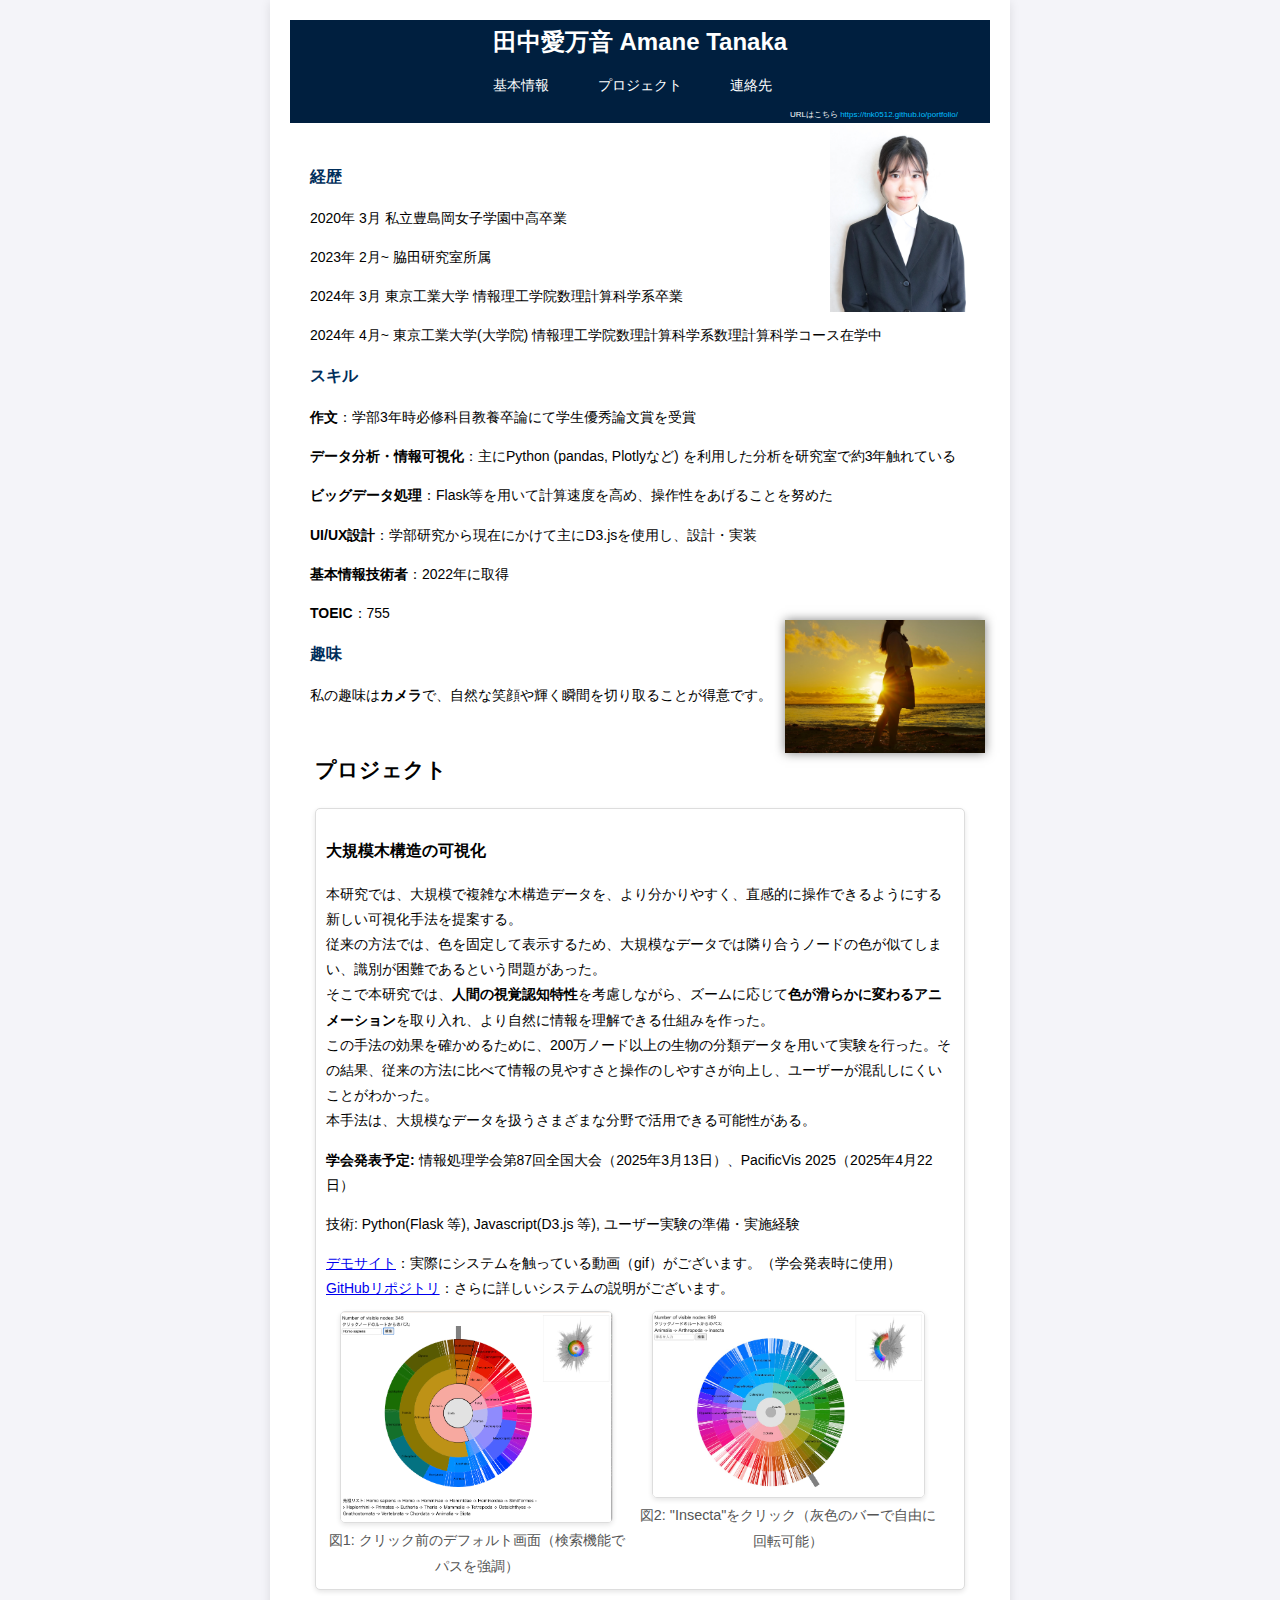
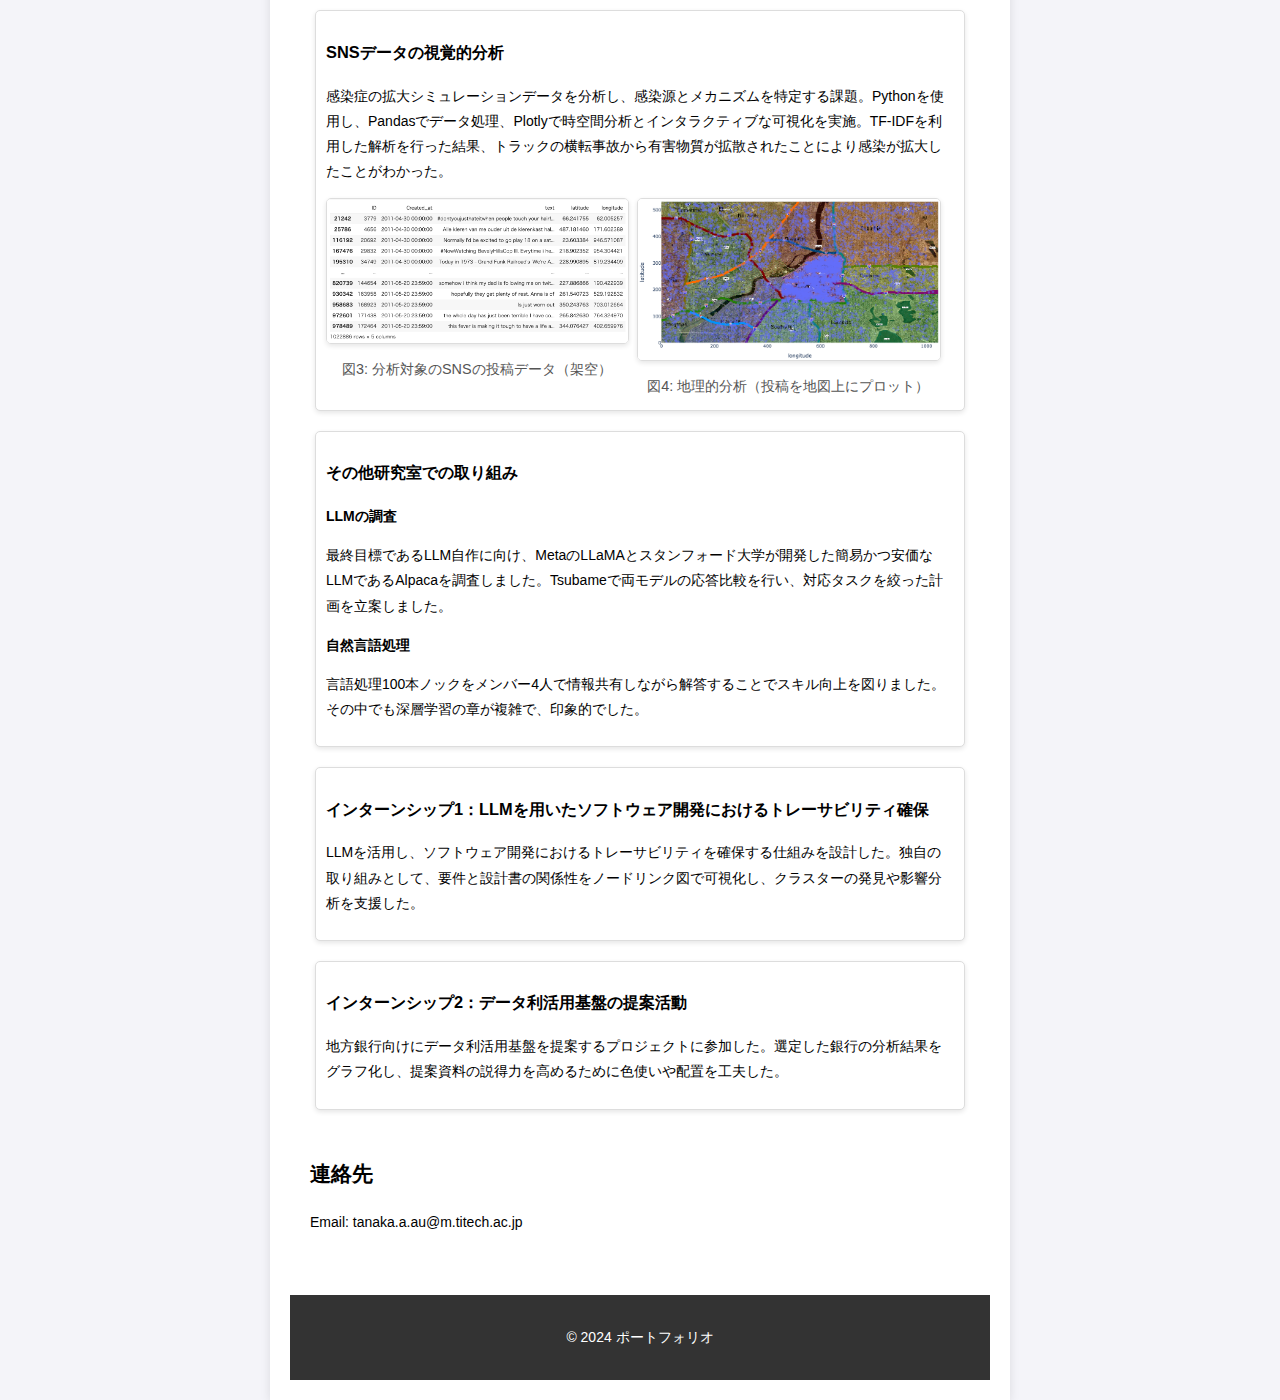
<file: index.html>
<!DOCTYPE html>
<html lang="ja">
<head>
    <meta charset="UTF-8">
    <meta name="viewport" content="width=device-width, initial-scale=1.0">
    <title>ポートフォリオ</title>
    <link rel="stylesheet" href="static/css/styles.css">
</head>
<body>
    <div class="container">
        <header>
            <img src="static/images/myimg.JPG" alt="プロフィール写真" class="profile-photo">
            <img src="static/images/camera.jpeg" alt="カメラ撮影の写真" class="hobby-camera">
            <h1>田中愛万音 Amane Tanaka</h1>
            <nav>
                <ul>
                    <li>
                        <a href="#about">基本情報</a>
                        <ul class="dropdown">
                            <li><a href="#history">経歴</a></li>
                            <li><a href="#skills">スキル</a></li>
                            <li><a href="#hobby">趣味</a></li>
                        </ul>
                    </li>
                    <li>
                        <a href="#projects">プロジェクト</a>
                        <ul class="dropdown">
                            <li><a href="#project1">大規模木構造の<br>可視化</a></li>
                            <li><a href="#project2">SNSデータの<br>視覚的分析</a></li>
                            <li><a href="#other-project">その他研究室<br>での取り組み</a></li>
                            <li><a href="#project3">LLMを用いた<br>ソフトウェア開発</a></li>
                            <li><a href="#project4">データ利活用<br>基盤の提案</a></li>
                        </ul>
                    </li>
                    <li><a href="#contact">連絡先</a></li>
                </ul>
            </nav>
            <!-- URLリンク -->
            <div class="header-url">
                <span>URLはこちら</span>
                <a href="https://tnk0512.github.io/portfolio/" target="_blank">https://tnk0512.github.io/portfolio/</a>
            </div>
        </header>
        <main>
        <section id="about">
            <div class="about-container">
                <!-- 経歴セクション -->
                <div id="history" class="history">
                    <h2>経歴</h2>
                    <p>2020年 3月 私立豊島岡女子学園中高卒業</p>
                    <p>2023年 2月~ 脇田研究室所属</p>
                    <p>2024年 3月 東京工業大学 情報理工学院数理計算科学系卒業</p>
                    <p>2024年 4月~ 東京工業大学(大学院) 情報理工学院数理計算科学系数理計算科学コース在学中</p>
                </div>
        
                <!-- スキルセクション -->
                <div id="skills" class="skills">
                    <h2>スキル</h2>
                    <p><b>作文</b>：学部3年時必修科目教養卒論にて学生優秀論文賞を受賞</p>
                    <p><b>データ分析・情報可視化</b>：主にPython (pandas, Plotlyなど) を利用した分析を研究室で約3年触れている</p>
                    <p><b>ビッグデータ処理</b>：Flask等を用いて計算速度を高め、操作性をあげることを努めた</p>
                    <p><b>UI/UX設計</b>：学部研究から現在にかけて主にD3.jsを使用し、設計・実装</p>
                    <p><b>基本情報技術者</b>：2022年に取得</p>
                    <p><b>TOEIC</b>：755</p>
                </div>

                <div id="hobby" class="hobby">
                    <h2>趣味</h2>
                    <p>私の趣味は<b>カメラ</b>で、自然な笑顔や輝く瞬間を切り取ることが得意です。</p>
                    <!--<img src="static/images/camera.jpeg" alt="カメラ撮影の写真" class="hobby-camera">-->
                </div>
            </div>
        </section>        
            <section id="projects">
                <h2>プロジェクト</h2>
                <div class="project-row">
                    <article id="project1">
                        <h3>大規模木構造の可視化</h3>
                        <p>本研究では、大規模で複雑な木構造データを、より分かりやすく、直感的に操作できるようにする新しい可視化手法を提案する。<br>
                            従来の方法では、色を固定して表示するため、大規模なデータでは隣り合うノードの色が似てしまい、識別が困難であるという問題があった。<br>
                            そこで本研究では、<b>人間の視覚認知特性</b>を考慮しながら、ズームに応じて<b>色が滑らかに変わるアニメーション</b>を取り入れ、より自然に情報を理解できる仕組みを作った。<br>
                            この手法の効果を確かめるために、200万ノード以上の生物の分類データを用いて実験を行った。その結果、従来の方法に比べて情報の見やすさと操作のしやすさが向上し、ユーザーが混乱しにくいことがわかった。<br>
                            本手法は、大規模なデータを扱うさまざまな分野で活用できる可能性がある。
                        </p>
                        <p><b>学会発表予定:</b> 情報処理学会第87回全国大会（2025年3月13日）、PacificVis 2025（2025年4月22日）</p>
                        <p>技術: Python(Flask 等), Javascript(D3.js 等), ユーザー実験の準備・実施経験</p>
                        <a href="https://tnk0512.github.io/ToL07/ipsj2025/" target="_blank">デモサイト</a>：実際にシステムを触っている動画（gif）がございます。（学会発表時に使用）<br>
                        <a href="https://github.com/tnk0512/ToL07/tree/for-research" target="_blank">GitHubリポジトリ</a>：さらに詳しいシステムの説明がございます。
                        <div class="image-gallery">
                            <figure>
                                <img src="static/images/tol_zentai.jpg" alt="ToL1">
                                <figcaption>図1: クリック前のデフォルト画面（検索機能でパスを強調）</figcaption>
                            </figure>
                            <figure>
                                <img src="static/images/tol_insecta.jpg" alt="ToL2">
                                <figcaption>図2: "Insecta"をクリック（灰色のバーで自由に回転可能）</figcaption>
                            </figure>         
                        </div>
                    </article>
                    <article id="project2">
                        <h3>SNSデータの視覚的分析</h3>
                        <p>
                            感染症の拡大シミュレーションデータを分析し、感染源とメカニズムを特定する課題。Pythonを使用し、Pandasでデータ処理、Plotlyで時空間分析とインタラクティブな可視化を実施。TF-IDFを利用した解析を行った結果、トラックの横転事故から有害物質が拡散されたことにより感染が拡大したことがわかった。
                        </p>
                        <div class="image-gallery">
                            <figure>
                                <img src="static/images/microblog.jpg" alt="分析画像1">
                                <figcaption>図3: 分析対象のSNSの投稿データ（架空）</figcaption>
                            </figure>
                            <figure>
                                <img src="static/images/mapplot.png" alt="分析画像2">
                                <figcaption>図4: 地理的分析（投稿を地図上にプロット）</figcaption>
                            </figure>         
                        </div>
                    </article>
                </div>
                <div class="project-row">
                    <article id="other-project">
                        <h3>その他研究室での取り組み</h3>
                        <p><b>LLMの調査</b></p>
                        <p>最終目標であるLLM自作に向け、MetaのLLaMAとスタンフォード大学が開発した簡易かつ安価なLLMであるAlpacaを調査しました。Tsubameで両モデルの応答比較を行い、対応タスクを絞った計画を立案しました。</p>
                        <p><b>自然言語処理</b></p>
                        <p>言語処理100本ノックをメンバー4人で情報共有しながら解答することでスキル向上を図りました。その中でも深層学習の章が複雑で、印象的でした。</p>
                    </article>
                </div>
                <div class="project-row">
                    <article id="project3">
                        <h3>インターンシップ1：LLMを用いたソフトウェア開発におけるトレーサビリティ確保</h3>
                        <p>
                            LLMを活用し、ソフトウェア開発におけるトレーサビリティを確保する仕組みを設計した。独自の取り組みとして、要件と設計書の関係性をノードリンク図で可視化し、クラスターの発見や影響分析を支援した。
                        </p>
                    </article>
                
                    <article id="project4">
                        <h3>インターンシップ2：データ利活用基盤の提案活動</h3>
                        <p>
                            地方銀行向けにデータ利活用基盤を提案するプロジェクトに参加した。選定した銀行の分析結果をグラフ化し、提案資料の説得力を高めるために色使いや配置を工夫した。
                        </p>
                    </article>
                </div>
            </section>
            <section id="contact">
                <h2>連絡先</h2>
                <p>Email: tanaka.a.au@m.titech.ac.jp</p>
            </section>
        </main>
        <footer>
            <p>&copy; 2024 ポートフォリオ</p>
        </footer>
    </div>
</body>
</html>
</file>
<file: static/css/styles.css>
/* ページ全体の固定幅 */
.container {
    width: 700px; /* 固定幅を指定 */
    margin: 0 auto; /* ページ中央に配置 */
    background-color: #fff; /* 背景色（任意） */
    box-shadow: 0 2px 10px rgba(0, 0, 0, 0.1); /* 軽い影を追加（オプション） */
    padding: 20px; /* 余白を追加（オプション） */
}

/* ページの背景を設定（固定幅の効果を引き立てるため） */
body {
    background-color: #f4f4f9;
    margin: 0;
    padding: 0;
    font-family: Arial, sans-serif;
    font-size: 14px; /* ページ全体の文字サイズを大きく */
    line-height: 1.8; /* 読みやすさのために行間を調整 */
}

header {
    align-items: center;
    justify-content: space-between;
    position: relative;
    background: #001f3f;
    color: #fff;
    padding: 0 2rem;
    text-align: center;
}

/* URLセクション */
.header-url {
    text-align: right;
    font-size: 0.5rem; /* 少し小さめのフォントサイズ */
    color: #fff;
}

.header-url a {
    color: #00bfff; /* リンクを目立たせる青色 */
    text-decoration: none;
}

.header-url a:hover {
    text-decoration: underline;
}

/* プロフィール写真 */
.profile-photo {
    position: absolute;
    top: 105px; /* 上からの距離 */
    right: 20px; /* 右からの距離 */
    width: 140px; /* 画像の幅 */
    height: auto; /* アスペクト比を保持 */
    /*border-radius: 90%; /* 丸くする */
    /*box-shadow: 0 0 10px rgba(0, 0, 0, 0.5); /* 影を追加 */
}
.hobby-camera {
    position: absolute;
    top: 600px; /* 上からの距離 */
    right: 5px; /* 右からの距離 */
    width: 200px; /* 画像の幅 */
    height: auto; /* アスペクト比を保持 */
    /*border-radius: 90%; /* 丸くする */
    box-shadow: 0 0 10px rgba(0, 0, 0, 0.5); /* 影を追加 */
}

header h1 {
    margin: 0;
    font-size: 1.5rem;
}

/* セクションの見出し */
.history h2, .skills h2, .hobby h2{
    margin-top: 0;
    font-size: 1rem;
    color: #002e5b;
}

/* リストスタイル */
.history ul, .skills ul {
    padding: 0;
    list-style: none;
}

.history li, .skills li {
    margin: 10px 0;
    font-size: 1rem;
    color: #555;
}

/* ナビゲーションメニュー */
nav ul {
    list-style: none;
    padding: 0;
    margin: 0;
}

nav ul li {
    position: relative;
    display: inline-block;
    margin-right: 15px;
}

nav ul li a {
    text-decoration: none;
    color: #fff;
    padding: 10px 15px;
    display: block;
}

nav ul li:hover > a {
    background-color: #555; /* ホバー時の背景色 */
}

/* ドロップダウンメニュー */
nav ul .dropdown {
    position: absolute;
    top: 100%; /* 親メニューの下に配置 */
    left: 0;
    width:100%;
    display: none; /* 初期状態では非表示 */
    background-color: #fff;
    list-style: none;
    padding: 0;
    margin: 0;
    border: 1px solid #ddd;
    box-shadow: 0 2px 5px rgba(0, 0, 0, 0.1);
    font-size: 0.7rem;
}

nav ul .dropdown li {
    margin: 0;
}

nav ul .dropdown li a {
    color: #333; /* ドロップダウン内の文字色 */
    padding: 10px 15px;
    text-decoration: none;
    display: block;
    font-size: 0.7rem;
}

nav ul .dropdown li a:hover {
    background-color: #f4f4f9; /* ドロップダウンのホバー背景 */
}

/* ドロップダウン表示設定 */
nav ul li:hover .dropdown {
    display: block; /* ホバー時に表示 */
}

/* プロジェクト全体 */
#projects {
    padding: 5px;
}

/* プロジェクトセクションのスタイル */
article {
    margin: 20px 0;
    padding: 10px;
    background: #fff;
    border: 1px solid #ddd;
    border-radius: 5px;
    box-shadow: 0 2px 5px rgba(0, 0, 0, 0.1);
}

main {
    padding: 20px;
}

section {
    margin: 20px 0;
}

.image-gallery {
    display: flex;
    gap: 10px; /* 画像間のスペース */
    margin-top: 10px;
    flex-wrap: wrap; /* 画面幅が狭い場合は折り返し */
}

.image-gallery figure {
    width: 48%; /* 横に2枚並べるための幅 */
    margin: 0;
    text-align: center; /* 注釈を中央揃え */
}

.image-gallery img {
    width: 100%; /* 画像を親要素に合わせる */
    border: 1px solid #ddd; /* 枠線を追加 */
    border-radius: 5px; /* 角を丸める */
    box-shadow: 0 2px 5px rgba(0, 0, 0, 0.1); /* 影を追加 */
}

.image-gallery figcaption {
    margin-top: 5px;
    font-size: 0.9rem;
    color: #555; /* 注釈の文字色を薄めに */
}
/* Project1の画像スタイル */
#project1 img {
    width: 90%; /* 画像を少し小さく */
    height: auto; /* アスペクト比を保持 */
    display: block;
    margin: 0 auto; /* 中央揃え */
    border-radius: 5px; /* 角を丸める（必要に応じて） */
    box-shadow: 0 2px 5px rgba(0, 0, 0, 0.1); /* 軽い影を追加 */
}

footer {
    text-align: center;
    background: #333;
    color: #fff;
    padding: 1rem 0;
    margin-top: 20px;
}
</file>
